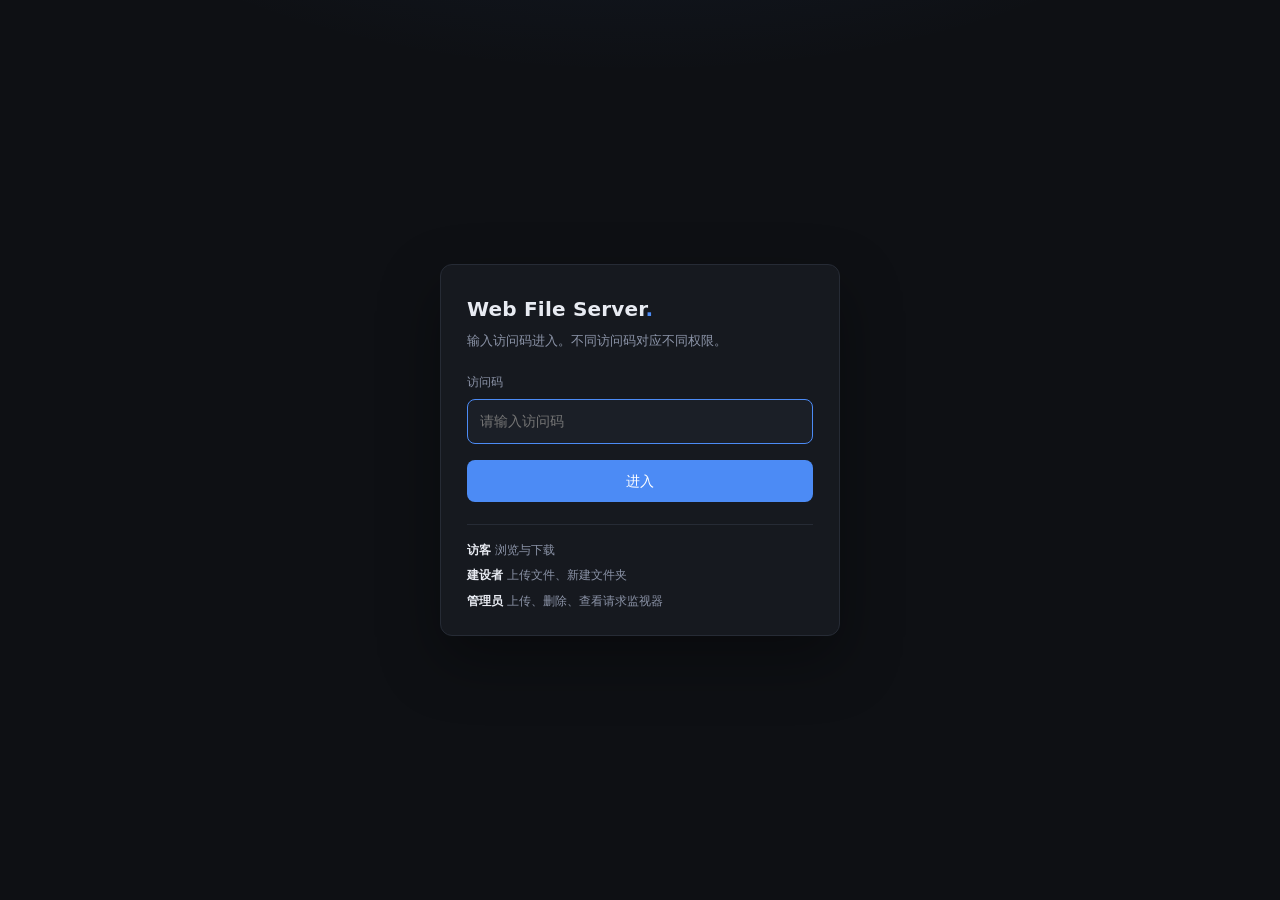
<file: src/public/login.html>
<!DOCTYPE html>
<html lang="zh-CN">
<head>
<meta charset="utf-8">
<meta name="viewport" content="width=device-width, initial-scale=1">
<title>登录 · Web File Server</title>
<style>
  :root {
    --bg: #0e1014;
    --panel: #16191f;
    --panel-2: #1b1f27;
    --line: #262b35;
    --fg: #e8ebf2;
    --dim: #8b93a7;
    --accent: #4c8bf5;
    --danger: #ef5b5b;
    --radius: 12px;
  }
  * { box-sizing: border-box; }
  html, body { height: 100%; }
  body {
    margin: 0; padding: 24px 20px;
    display: flex; align-items: center; justify-content: center;
    background:
      radial-gradient(900px 420px at 50% -220px, rgba(76,139,245,.10), transparent 70%),
      var(--bg);
    color: var(--fg);
    font: 14px/1.6 ui-sans-serif, system-ui, "Segoe UI", -apple-system, "PingFang SC", sans-serif;
    -webkit-font-smoothing: antialiased;
  }
  .card {
    width: min(400px, 100%); background: var(--panel); border: 1px solid var(--line);
    border-radius: var(--radius); padding: 28px 26px 24px;
    box-shadow: 0 24px 60px rgba(0,0,0,.35);
  }
  h1 { font-size: 20px; font-weight: 650; margin: 0 0 6px; letter-spacing: .2px; }
  h1 .dot { color: var(--accent); }
  .sub { color: var(--dim); font-size: 12.5px; margin: 0 0 22px; }
  label { display: block; color: var(--dim); font-size: 12px; margin-bottom: 7px; }
  input {
    width: 100%; padding: 10px 12px; border-radius: 8px; border: 1px solid var(--line);
    background: var(--panel-2); color: var(--fg); font: inherit; font-size: 14px;
  }
  input:focus { outline: none; border-color: var(--accent); }
  button {
    width: 100%; margin-top: 16px; padding: 10px 0; border: 0; border-radius: 8px;
    background: var(--accent); color: #fff; font: inherit; font-size: 14px; font-weight: 500;
    cursor: pointer; transition: filter .15s, transform .15s;
  }
  button:hover { filter: brightness(1.08); }
  button:active { transform: scale(.99); }
  .err {
    margin: 0 0 14px; padding: 9px 12px; border-radius: 8px; font-size: 12.5px;
    background: rgba(239,91,91,.12); border: 1px solid rgba(239,91,91,.28); color: var(--danger);
  }
  .err:empty { display: none; }
  .roles {
    margin: 22px 0 0; padding-top: 16px; border-top: 1px solid var(--line);
    display: grid; gap: 6px; font-size: 12px; color: var(--dim);
  }
  .roles b { color: var(--fg); font-weight: 600; }
</style>
</head>
<body>
<div class="card">
  <h1>Web File Server<span class="dot">.</span></h1>
  <p class="sub">输入访问码进入。不同访问码对应不同权限。</p>

  <!--ERROR-->

  <form method="post" action="/login">
    <label for="code">访问码</label>
    <input id="code" name="code" type="password" autocomplete="current-password"
           placeholder="请输入访问码" required autofocus>
    <button type="submit">进入</button>
  </form>

  <div class="roles">
    <div><b>访客</b> 浏览与下载</div>
    <div><b>建设者</b> 上传文件、新建文件夹</div>
    <div><b>管理员</b> 上传、删除、查看请求监视器</div>
  </div>
</div>
</body>
</html>
</file>
